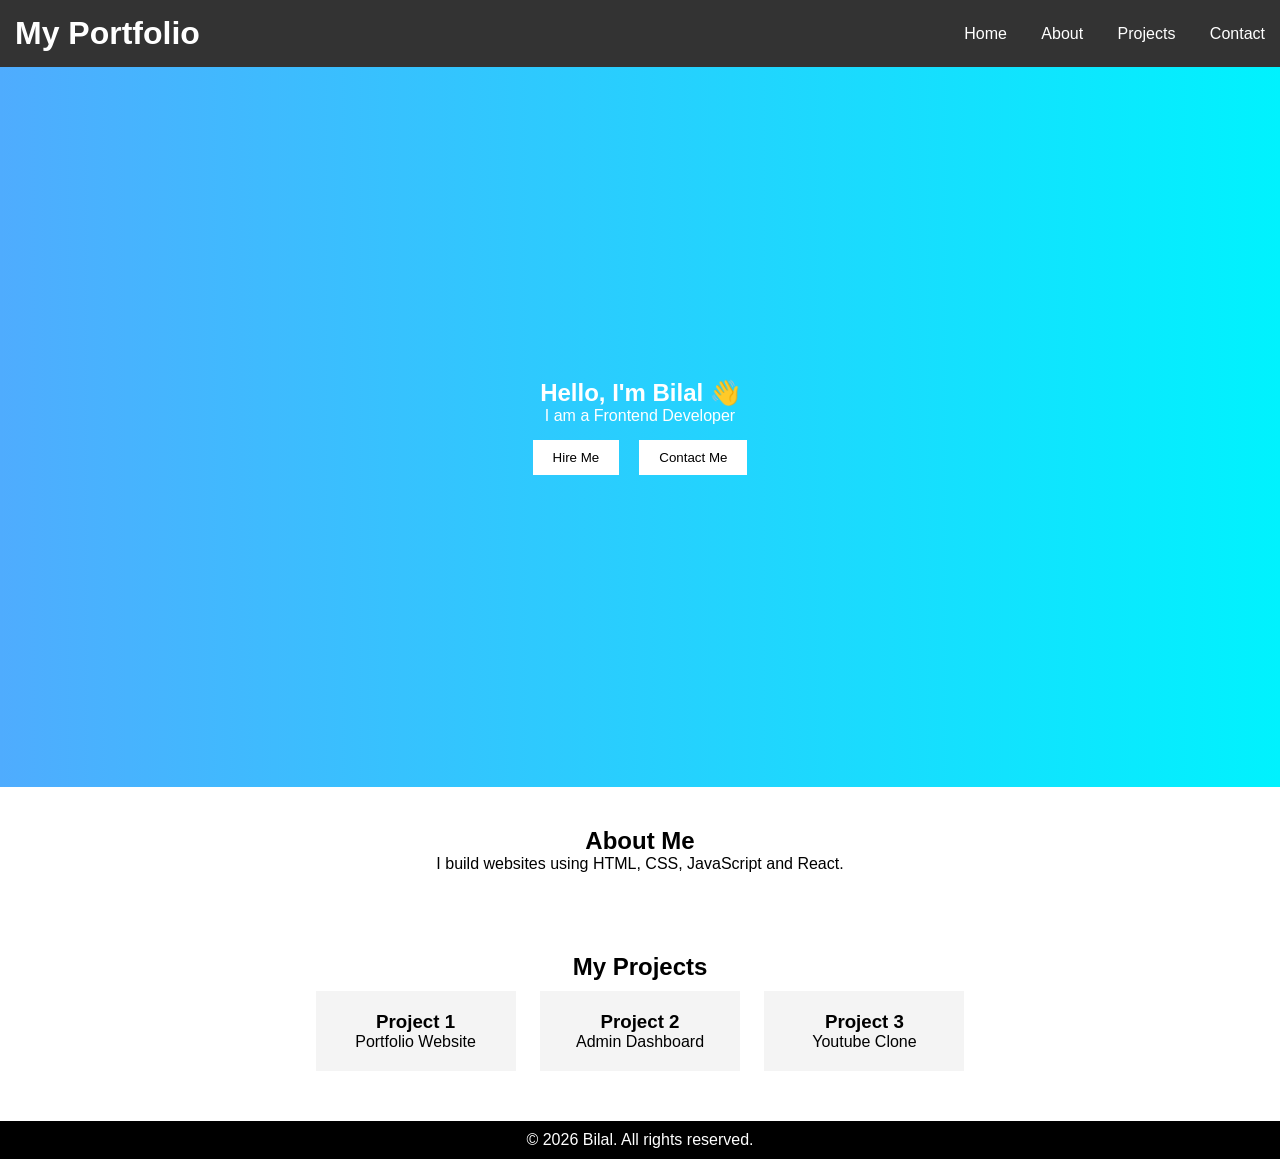
<file: Day-1-Portfolio/index.html>
<!doctype html>
<html lang="en">
  <head>
    <meta charset="UTF-8" />
    <meta name="viewport" content="width=device-width, initial-scale=1.0" />
    <title>My Portfolio</title>
    <link rel="stylesheet" href="style.css" />
  </head>
  <body>
    <header>
      <h1>My Portfolio</h1>
      <nav>
        <a href="#">Home</a>
        <a href="#">About</a>
        <a href="#">Projects</a>
        <a href="#">Contact</a>
      </nav>
    </header>

    <section class="hero">
      <h2>Hello, I'm Bilal 👋</h2>
      <p>I am a Frontend Developer</p>
      <div class="btns">
        <button id="btn">Hire Me</button>
        <button id="btn1">Contact Me</button>
      </div>
    </section>

    <section class="about">
      <h2>About Me</h2>
      <p>I build websites using HTML, CSS, JavaScript and React.</p>
    </section>

    <section class="projects">
      <h2>My Projects</h2>

      <div class="project-card">
        <h3>Project 1</h3>
        <p>Portfolio Website</p>
      </div>

      <div class="project-card">
        <h3>Project 2</h3>
        <p>Admin Dashboard</p>
      </div>

      <div class="project-card">
        <h3>Project 3</h3>
        <p>Youtube Clone</p>
      </div>
    </section>

    <footer>
      <p>© 2026 Bilal. All rights reserved.</p>
    </footer>

    <script src="script.js"></script>
  </body>
</html>
</file>
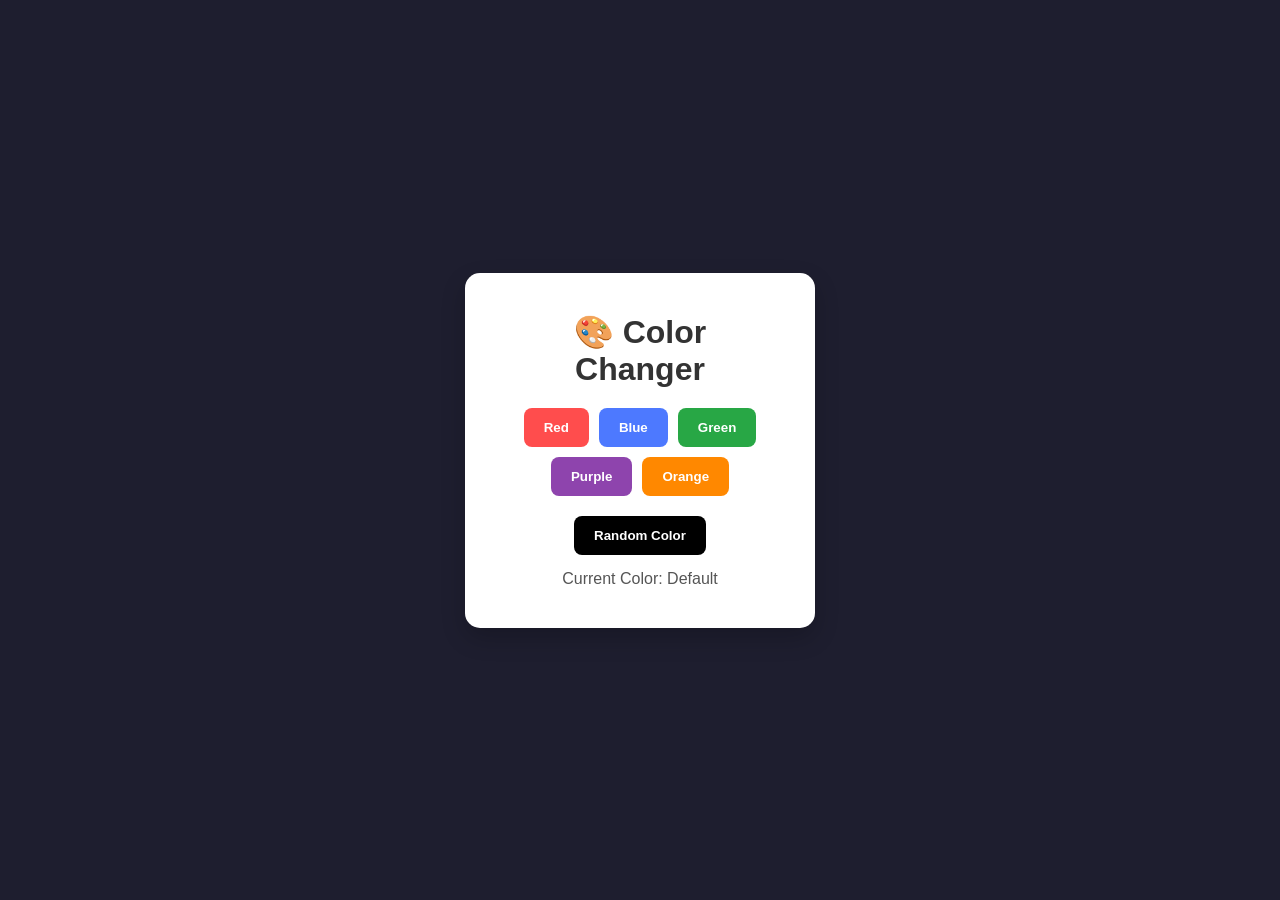
<file: Day-3-Color-App/index.html>
<!doctype html>
<html lang="en">
  <head>
    <meta charset="UTF-8" />
    <meta name="viewport" content="width=device-width, initial-scale=1.0" />
    <title>Document</title>
    <link rel="stylesheet" href="style.css" />
  </head>
  <body>
    <div class="container">
    <h1>🎨 Color Changer</h1>

    <div class="buttons">
      <button class="red">Red</button>
      <button class="blue">Blue</button>
      <button class="green">Green</button>
      <button class="purple">Purple</button>
      <button class="orange">Orange</button>
    </div>

    <button class="random">Random Color</button>

    <p id="colorName">Current Color: Default</p>
  </div>
    <script src="script.js"></script>
  </body>
</html>
</file>
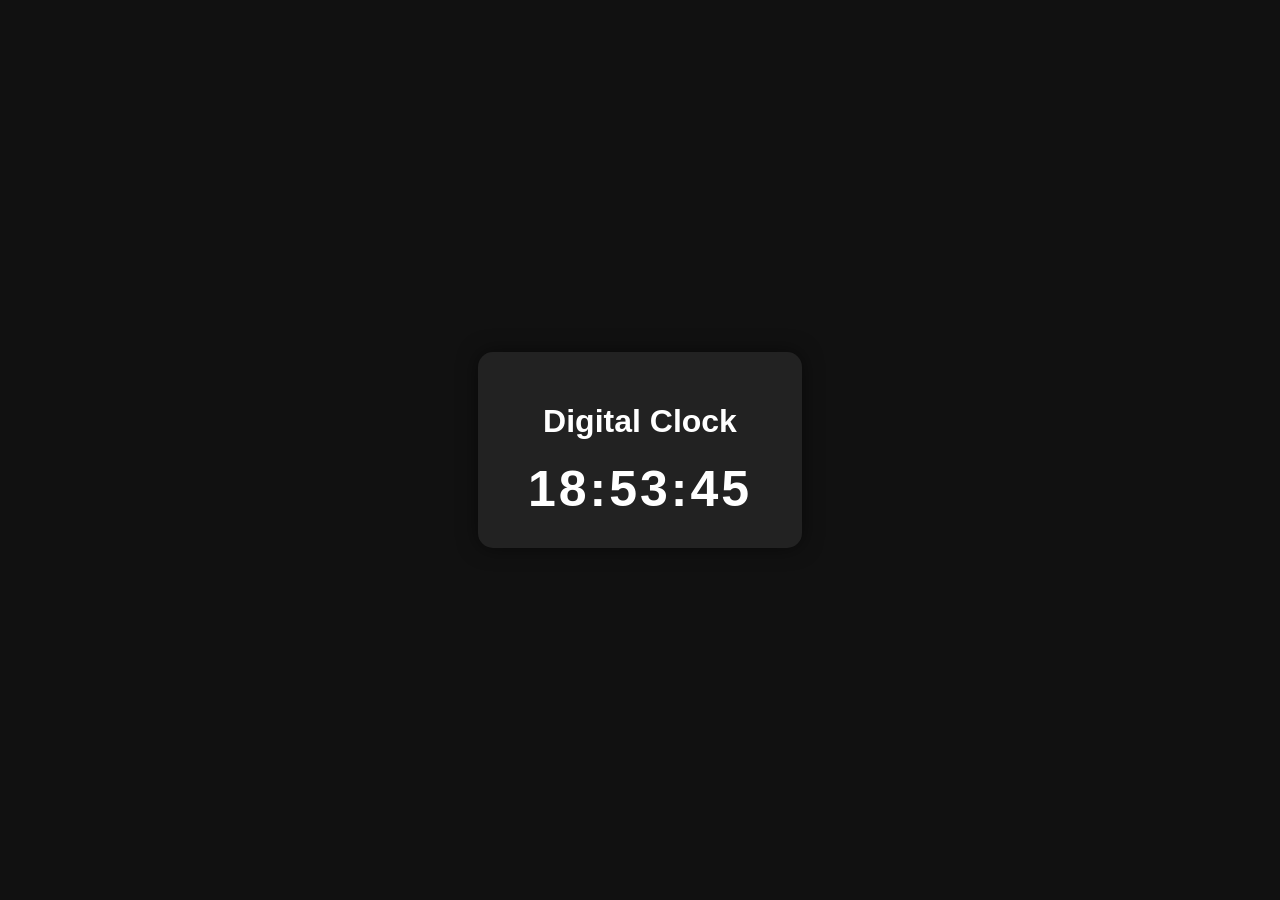
<file: Day-4-digital-clock/index.html>
<!DOCTYPE html>
<html lang="en">
<head>
  <meta charset="UTF-8">
  <title>Digital Clock</title>
  <link rel="stylesheet" href="style.css">
</head>
<body>

  <div class="clock-container">
    <h1>Digital Clock</h1>
    <div id="clock">00:00:00</div>
  </div>

  <script src="script.js"></script>
</body>
</html>
</file>
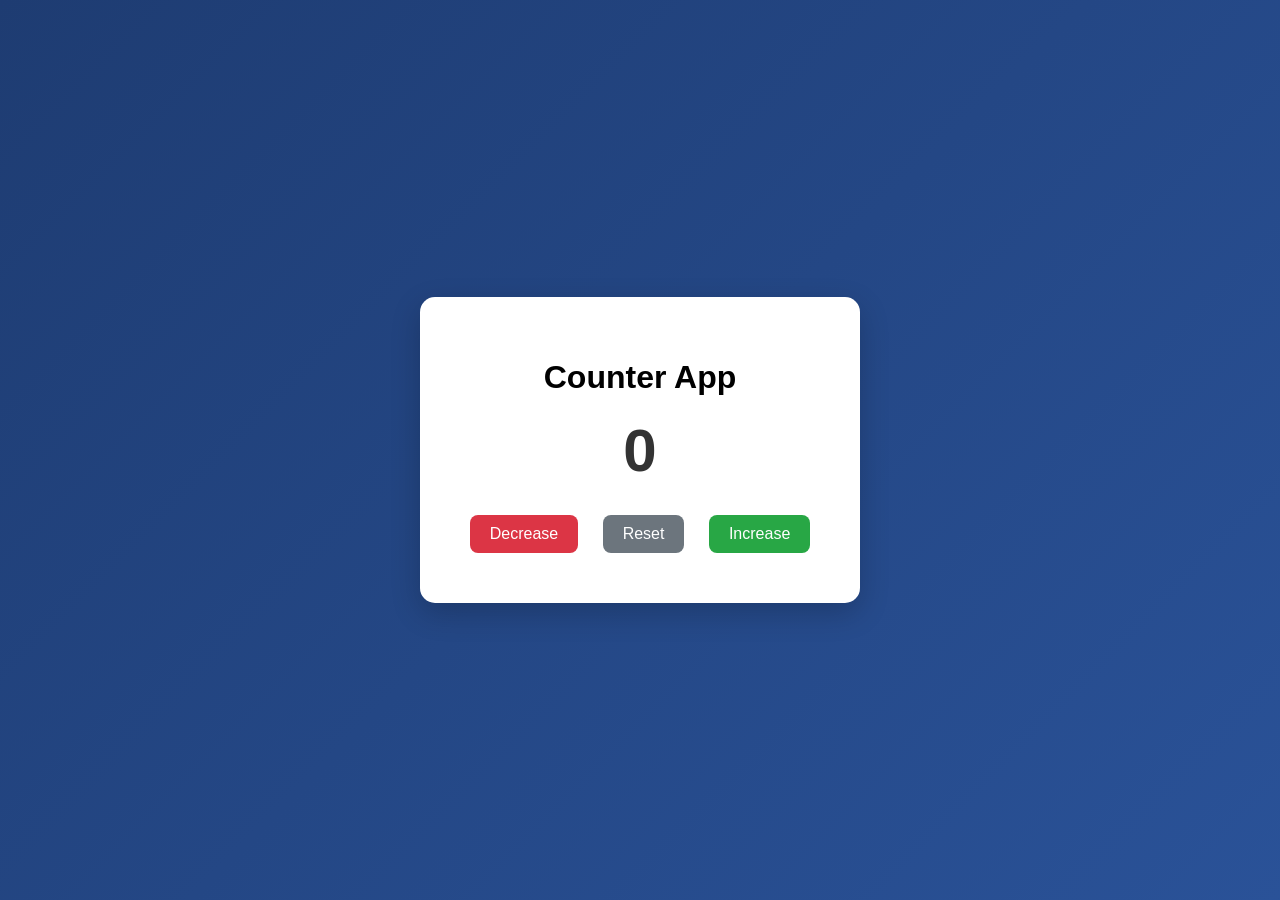
<file: Day-5-Counter-App/index.html>
<!doctype html>
<html lang="en">
  <head>
    <meta charset="UTF-8" />
    <meta name="viewport" content="width=device-width, initial-scale=1.0" />
    <title>Document</title>
    <style>
      body {
        margin: 0;
        font-family: Arial;
        display: flex;
        justify-content: center;
        align-items: center;
        height: 100vh;
        background: linear-gradient(135deg, #1e3c72, #2a5298);
      }

      .container {
        text-align: center;
        background: white;
        padding: 40px;
        border-radius: 15px;
        box-shadow: 0 10px 30px rgba(0, 0, 0, 0.2);
      }

      h1 {
        margin-bottom: 20px;
      }

      #count {
        font-size: 60px;
        margin: 20px 0;
        color: #333;
      }

      .buttons button {
        padding: 10px 20px;
        margin: 10px;
        border: none;
        border-radius: 8px;
        cursor: pointer;
        font-size: 16px;
        transition: 0.3s;
      }

      #increase {
        background: #28a745;
        color: white;
      }

      #decrease {
        background: #dc3545;
        color: white;
      }

      #reset {
        background: #6c757d;
        color: white;
      }

      button:hover {
        transform: scale(1.1);
      }
    </style>
  </head>
  <body>
    <div class="container">
      <h1>Counter App</h1>

      <h2 id="count">0</h2>

      <div class="buttons">
        <button id="decrease">Decrease</button>
        <button id="reset">Reset</button>
        <button id="increase">Increase</button>
      </div>
    </div>

    <script>
      let count = 0;
      const countValue = document.getElementById("count");
      const increaseBtn = document.getElementById("increase");
      const decreaseBtn = document.getElementById("decrease");
      const reset = document.getElementById("reset");

      increaseBtn.addEventListener("click",()=>{
        console.log(count)
        count++;
        countValue.textContent= count;
      })
      decreaseBtn.addEventListener("click",()=>{
        count--;
        countValue.textContent= count;
      })
      reset.addEventListener("click",()=>{
        count = 0;
        countValue.textContent= count;
      })

    </script>
  </body>
</html>
</file>
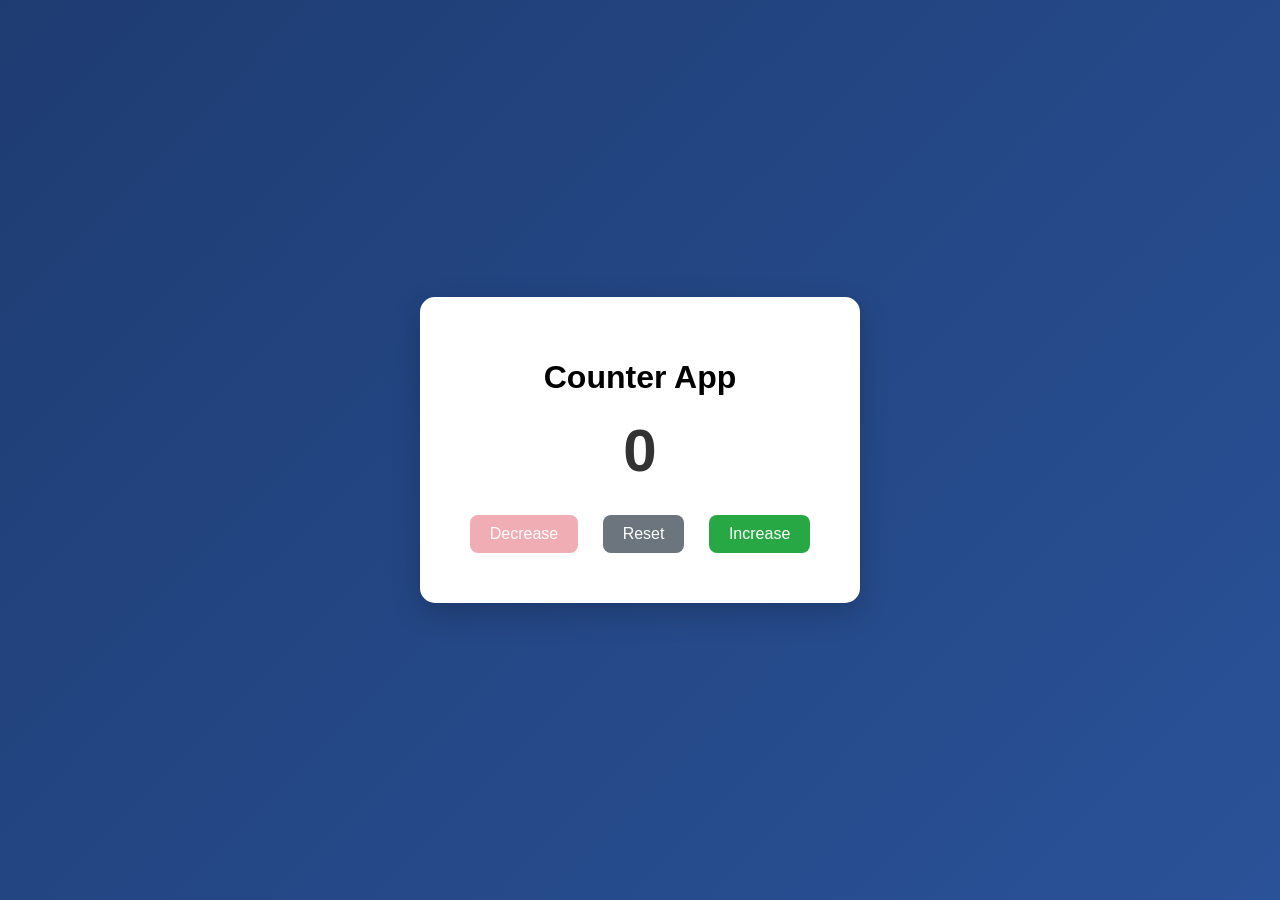
<file: Day-6-Updated-Counter-app/index.html>
<!doctype html>
<html lang="en">
  <head>
    <meta charset="UTF-8" />
    <meta name="viewport" content="width=device-width, initial-scale=1.0" />
    <title>Document</title>
    <style>
      body {
        margin: 0;
        font-family: Arial;
        display: flex;
        justify-content: center;
        align-items: center;
        height: 100vh;
        background: linear-gradient(135deg, #1e3c72, #2a5298);
      }

      .container {
        text-align: center;
        background: white;
        padding: 40px;
        border-radius: 15px;
        box-shadow: 0 10px 30px rgba(0, 0, 0, 0.2);
      }

      h1 {
        margin-bottom: 20px;
      }

      #count {
        font-size: 60px;
        margin: 20px 0;
        color: #333;
      }

      .buttons button {
        padding: 10px 20px;
        margin: 10px;
        border: none;
        border-radius: 8px;
        cursor: pointer;
        font-size: 16px;
        transition: 0.3s;
      }

      #increase {
        background: #28a745;
        color: white;
      }

      #decrease {
        background: #dc3545;
        color: white;
      }

      #reset {
        background: #6c757d;
        color: white;
      }

      button:hover {
        transform: scale(1.1);
      }
      button:disabled {
        opacity: 0.4;
        cursor: not-allowed;
        transform: none !important;
      }
    </style>
  </head>
  <body>
    <div class="container">
      <h1>Counter App</h1>

      <h2 id="count">0</h2>

      <div class="buttons">
        <button id="decrease">Decrease</button>
        <button id="reset">Reset</button>
        <button id="increase">Increase</button>
      </div>
    </div>

    <script>
      let count = 0;

      const countValue = document.getElementById("count");
      const increaseBtn = document.getElementById("increase");
      const decreaseBtn = document.getElementById("decrease");
      const resetBtn = document.getElementById("reset");

      // limits
      const MIN = 0;
      const MAX = 10;

      function updateUI() {
        countValue.textContent = count;

        // disable logic
        decreaseBtn.disabled = count === MIN;
        increaseBtn.disabled = count === MAX;
      }

      // Increase
      increaseBtn.addEventListener("click", () => {
        if (count < MAX) {
          count++;
          updateUI();
        }
      });

      // Decrease
      decreaseBtn.addEventListener("click", () => {
        if (count > MIN) {
          count--;
          updateUI();
        }
      });

      // Reset
      resetBtn.addEventListener("click", () => {
        count = 0;
        updateUI();
      });

      // initial UI setup
      updateUI();
    </script>
  </body>
</html>
</file>
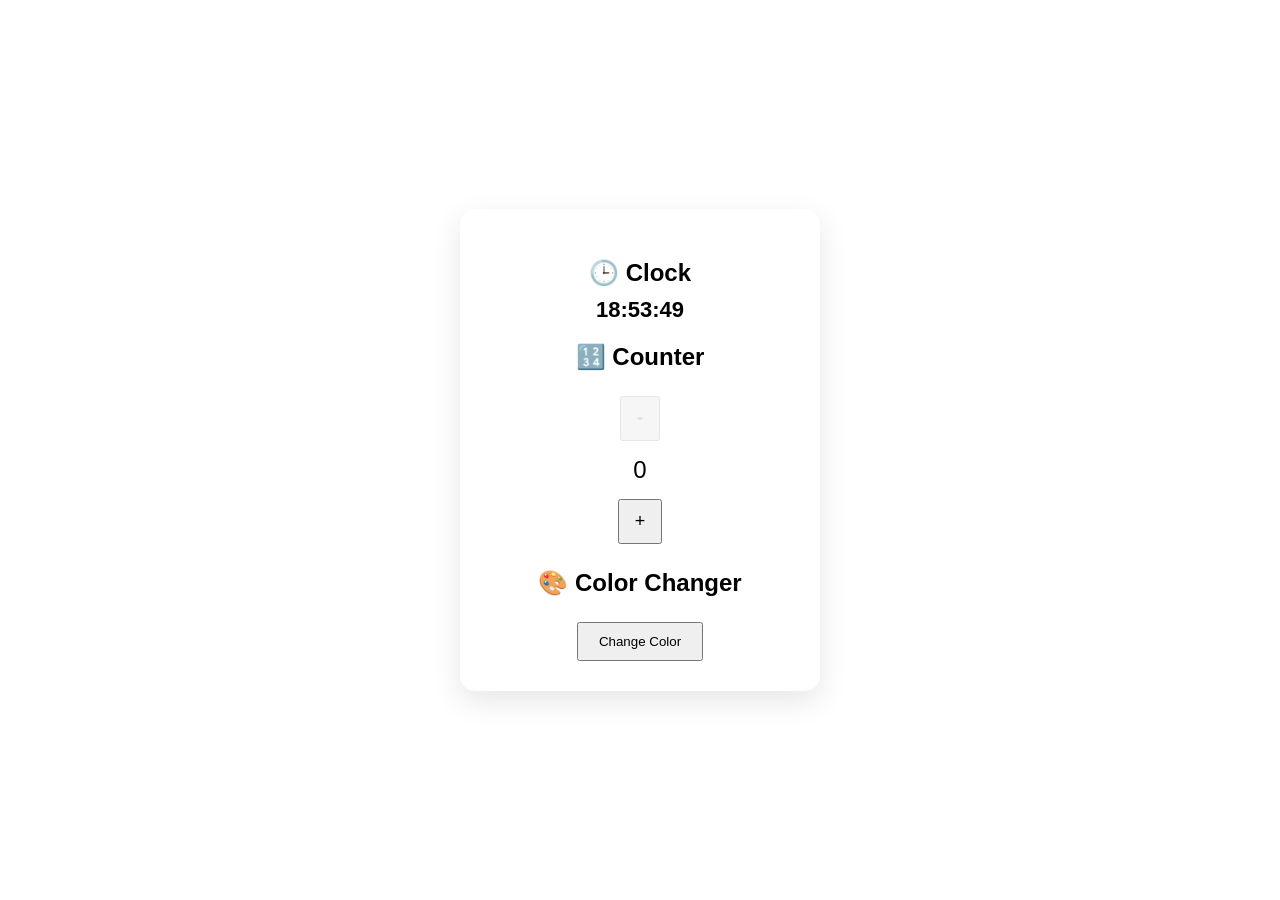
<file: Day-7- Project-Combine/index.html>
<!DOCTYPE html>
<html lang="en">
<head>
  <meta charset="UTF-8">
  <title>Mini Project - Day 7</title>
  <style>
    body {
      margin: 0;
      font-family: Arial, sans-serif;
      display: flex;
      justify-content: center;
      align-items: center;
      height: 100vh;
      transition: 0.3s;
    }

    .container {
      background: #fff;
      padding: 30px;
      border-radius: 15px;
      text-align: center;
      box-shadow: 0 10px 30px rgba(0,0,0,0.1);
      width: 300px;
    }

    h2 {
      margin-bottom: 10px;
    }

    .clock {
      font-size: 22px;
      margin-bottom: 20px;
      font-weight: bold;
    }

    .counter {
      margin: 20px 0;
    }

    .counter button {
      padding: 10px 15px;
      font-size: 18px;
      margin: 5px;
      cursor: pointer;
    }

    .count {
      font-size: 24px;
      margin: 10px 0;
    }

    .color-btn {
      padding: 10px 20px;
      margin-top: 15px;
      cursor: pointer;
    }

    button:disabled {
      opacity: 0.5;
      cursor: not-allowed;
    }
  </style>
</head>
<body>

  <div class="container">
    
    <h2>🕒 Clock</h2>
    <div class="clock" id="clock">00:00:00</div>

    <h2>🔢 Counter</h2>
    <div class="counter">
      <button id="decrease">-</button>
      <div class="count" id="count">0</div>
      <button id="increase">+</button>
    </div>

    <h2>🎨 Color Changer</h2>
    <button class="color-btn" id="colorBtn">Change Color</button>

  </div>

  <script>
    // ================= CLOCK =================
    function updateClock() {
      const now = new Date();
      let hours = now.getHours();
      let minutes = now.getMinutes();
      let seconds = now.getSeconds();

      hours = hours < 10 ? "0" + hours : hours;
      minutes = minutes < 10 ? "0" + minutes : minutes;
      seconds = seconds < 10 ? "0" + seconds : seconds;

      document.getElementById("clock").textContent =
        hours + ":" + minutes + ":" + seconds;
    }

    setInterval(updateClock, 1000);
    updateClock();

    // ================= COUNTER =================
    let count = localStorage.getItem("count") || 0;

    const countEl = document.getElementById("count");
    const incBtn = document.getElementById("increase");
    const decBtn = document.getElementById("decrease");

    countEl.textContent = count;

    function updateButtons() {
      decBtn.disabled = count <= 0;
      incBtn.disabled = count >= 10;
    }

    updateButtons();

    incBtn.addEventListener("click", () => {
      count++;
      countEl.textContent = count;
      localStorage.setItem("count", count);
      updateButtons();
    });

    decBtn.addEventListener("click", () => {
      count--;
      countEl.textContent = count;
      localStorage.setItem("count", count);
      updateButtons();
    });

    // ================= COLOR CHANGER =================
    const colorBtn = document.getElementById("colorBtn");

    function getRandomColor() {
      return "#" + Math.floor(Math.random() * 16777215).toString(16);
    }

    // load saved color
    const savedColor = localStorage.getItem("bgColor");
    if (savedColor) {
      document.body.style.background = savedColor;
    }

    colorBtn.addEventListener("click", () => {
      const newColor = getRandomColor();
      document.body.style.background = newColor;
      localStorage.setItem("bgColor", newColor);
    });
  </script>

</body>
</html>
</file>
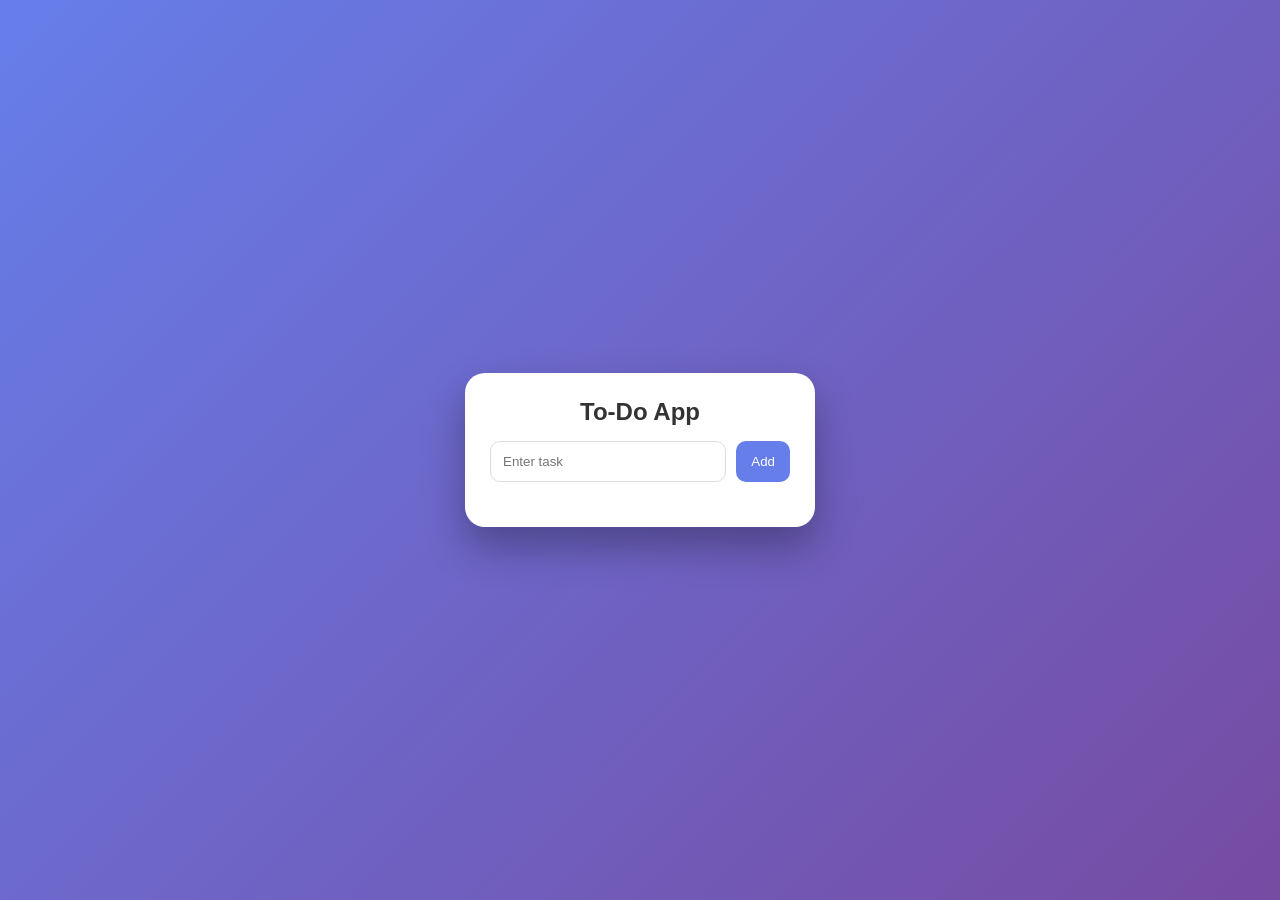
<file: Day-8-ToDo-List-App/index.html>
<!doctype html>
<html lang="en">
  <head>
    <meta charset="UTF-8" />
    <meta name="viewport" content="width=device-width, initial-scale=1.0" />
    <title>Document</title>
    <link rel="stylesheet" href="style.css" />
  </head>
  <body>
    <div class="container">
      <h2>To-Do App</h2>

      <div class="input-box">
        <input type="text" id="taskInput" placeholder="Enter task" />
        <button id="addBtn">Add</button>
      </div>

      <ul id="taskList"></ul>
    </div>

    <script src="script.js"></script>
  </body>
</html>
</file>
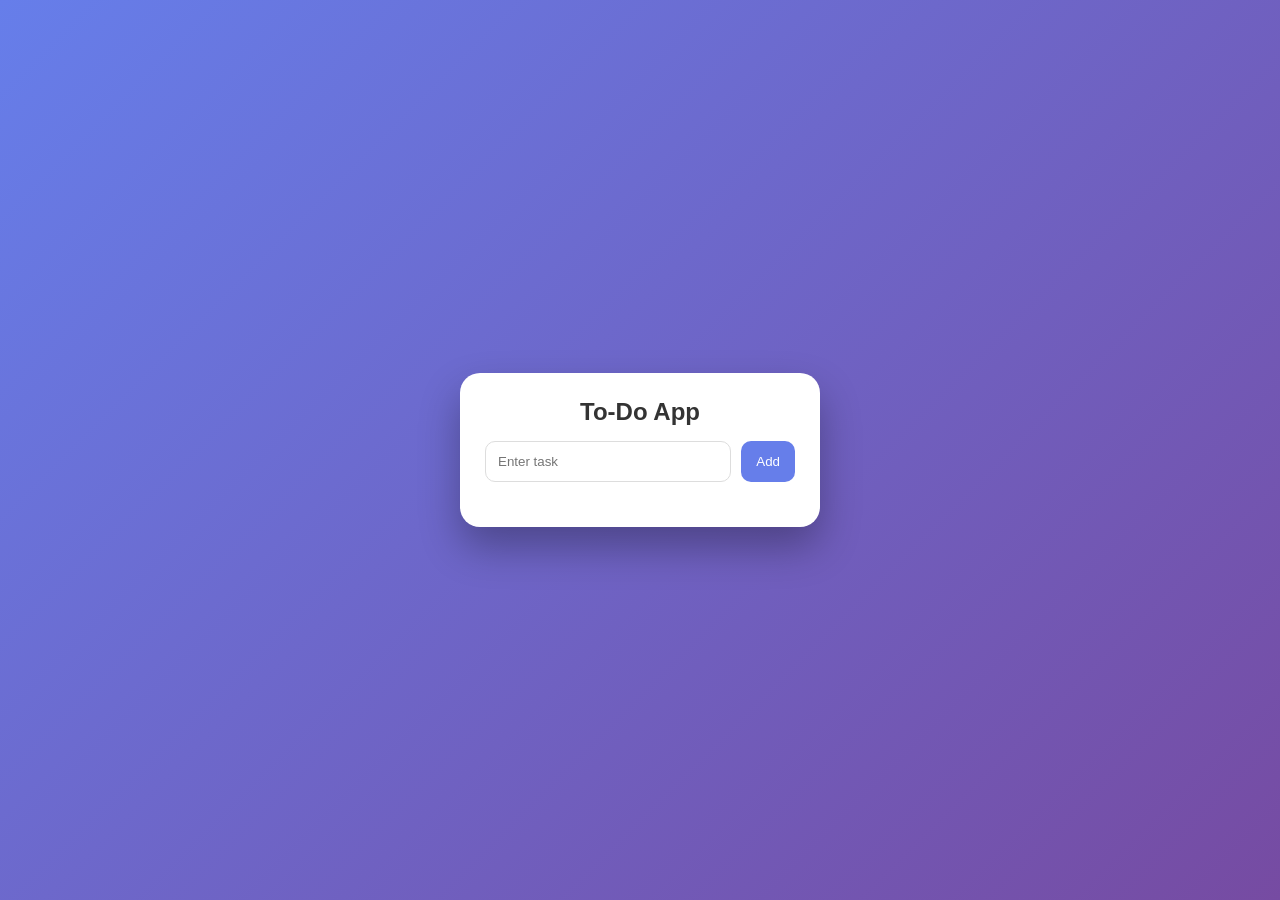
<file: Day-9-Todo-List-App/index.html>
<!doctype html>
<html lang="en">
<head>
  <meta charset="UTF-8" />
  <meta name="viewport" content="width=device-width, initial-scale=1.0"/>
  <title>To-Do App</title>
  <link rel="stylesheet" href="style.css" />
</head>

<body>

  <div class="container">
    <h2>To-Do App</h2>

    <div class="input-box">
      <input type="text" id="taskInput" placeholder="Enter task" />
      <button id="addBtn">Add</button>
    </div>

    <ul id="taskList"></ul>
  </div>

  <script src="script.js"></script>
</body>
</html>
</file>
<file: Day-1-Portfolio/style.css>
* {
    margin: 0;
    padding: 0;
    box-sizing: border-box;
    font-family: Arial, sans-serif;
}

/* Navbar */
header {
    background: #333;
    color: white;
    padding: 15px;
    display: flex;
    justify-content: space-between;
    align-items: center;
}

nav a {
    color: white;
    margin-left: 30px;
    text-decoration: none;
}

/* Hero Section */
.hero {
    height: 80vh;
    background: linear-gradient(to right, #4facfe, #00f2fe);
    display: flex;
    flex-direction: column;
    justify-content: center;
    align-items: center;
    color: white;
}
.hero .btns{
  display: flex;
  gap: 20px;
}
.hero button {
    margin-top: 15px;
    padding: 10px 20px;
    border: none;
    background: white;
    color: black;
    cursor: pointer;
}

/* About */
.about {
    padding: 40px;
    text-align: center;
}

/* Projects */
.projects {
    padding: 40px;
    text-align: center;
}

.project-card {
    background: #f4f4f4;
    padding: 20px;
    margin: 10px;
    display: inline-block;
    width: 200px;
}

/* Footer */
footer {
    background: black;
    color: white;
    text-align: center;
    padding: 10px;
}
</file>
<file: Day-3-Color-App/style.css>
* {
      margin: 0;
      padding: 0;
      box-sizing: border-box;
      font-family: Arial, sans-serif;
    }

    body {
      height: 100vh;
      display: flex;
      justify-content: center;
      align-items: center;
      transition: background 0.5s ease;
      background: #1e1e2f;
    }

    .container {
      text-align: center;
      background: white;
      padding: 40px;
      border-radius: 15px;
      box-shadow: 0 10px 25px rgba(0,0,0,0.2);
      width: 350px;
    }

    h1 {
      margin-bottom: 20px;
      color: #333;
    }

    .buttons {
      display: flex;
      gap: 10px;
      flex-wrap: wrap;
      justify-content: center;
    }

    button {
      border: none;
      padding: 12px 20px;
      border-radius: 8px;
      cursor: pointer;
      color: white;
      font-weight: bold;
      transition: transform 0.2s ease, box-shadow 0.2s ease;
    }

    button:hover {
      transform: scale(1.05);
      box-shadow: 0 5px 10px rgba(0,0,0,0.2);
    }

    .red { background: #ff4d4d; }
    .blue { background: #4d79ff; }
    .green { background: #28a745; }
    .purple { background: #8e44ad; }
    .orange { background: #ff8800; }

    .random {
      margin-top: 20px;
      background: black;
    }

    p {
      margin-top: 15px;
      color: #555;
    }
</file>
<file: Day-4-digital-clock/style.css>
body {
  margin: 0;
  padding: 0;
  background: #111;
  color: #fff;
  font-family: Arial, sans-serif;

  display: flex;
  justify-content: center;
  align-items: center;
  height: 100vh;
}

.clock-container {
  text-align: center;
  background: #222;
  padding: 30px 50px;
  border-radius: 15px;
  box-shadow: 0 0 20px rgba(0,0,0,0.5);
}

h1 {
  margin-bottom: 20px;
}

#clock {
  font-size: 50px;
  font-weight: bold;
  letter-spacing: 3px;
}
</file>
<file: Day-8-ToDo-List-App/style.css>
/* Reset */
* {
  margin: 0;
  padding: 0;
  box-sizing: border-box;
  font-family: Arial, sans-serif;
}

/* Background */
body {
  background: linear-gradient(135deg, #667eea, #764ba2);
  height: 100vh;
  display: flex;
  justify-content: center;
  align-items: center;
}

/* Main Card */
.container {
  width: 350px;
  background: white;
  padding: 25px;
  border-radius: 20px;
  box-shadow: 0 20px 40px rgba(0,0,0,0.3);
  text-align: center;
}

/* Title */
h2 {
  margin-bottom: 15px;
  color: #333;
}

/* Input Box */
.input-box {
  display: flex;
  gap: 10px;
  margin-bottom: 20px;
}

/* Input */
input {
  flex: 1;
  padding: 12px;
  border: 1px solid #ddd;
  border-radius: 10px;
  outline: none;
}

/* Button */
button {
  padding: 12px 15px;
  border: none;
  background: #667eea;
  color: white;
  border-radius: 10px;
  cursor: pointer;
  transition: 0.3s;
}

button:hover {
  background: #5a67d8;
  transform: scale(1.05);
}

/* Task List */
ul {
  list-style: none;
}

/* Task Item */
li {
  background: #f5f5f5;
  padding: 10px;
  margin-bottom: 10px;
  border-radius: 10px;
  display: flex;
  justify-content: space-between;
  align-items: center;
}

/* Delete Button */
li button {
  background: red;
  padding: 5px 8px;
  font-size: 12px;
}

li button:hover {
  background: darkred;
}
</file>
<file: Day-9-Todo-List-App/style.css>
/* Reset */
* {
  margin: 0;
  padding: 0;
  box-sizing: border-box;
  font-family: Arial, sans-serif;
}

/* Background */
body {
  background: linear-gradient(135deg, #667eea, #764ba2);
  height: 100vh;
  display: flex;
  justify-content: center;
  align-items: center;
}

/* Card */
.container {
  width: 360px;
  background: white;
  padding: 25px;
  border-radius: 20px;
  box-shadow: 0 20px 40px rgba(0,0,0,0.3);
  text-align: center;
}

/* Title */
h2 {
  margin-bottom: 15px;
  color: #333;
}

/* Input box */
.input-box {
  display: flex;
  gap: 10px;
  margin-bottom: 20px;
}

/* Input */
input {
  flex: 1;
  padding: 12px;
  border: 1px solid #ddd;
  border-radius: 10px;
  outline: none;
}

/* Button */
button {
  padding: 12px 15px;
  border: none;
  background: #667eea;
  color: white;
  border-radius: 10px;
  cursor: pointer;
  transition: 0.3s;
}

button:hover {
  background: #5a67d8;
  transform: scale(1.05);
}

/* List */
ul {
  list-style: none;
}

/* Task Item */
li {
  background: #f5f5f5;
  padding: 12px;
  margin-bottom: 10px;
  border-radius: 12px;

  display: flex;
  align-items: center;
  gap: 10px;
}

/* Text */
li span {
  flex: 1;
  text-align: left;
}

/* Checkbox */
input[type="checkbox"] {
  transform: scale(1.2);
  cursor: pointer;
}
</file>
